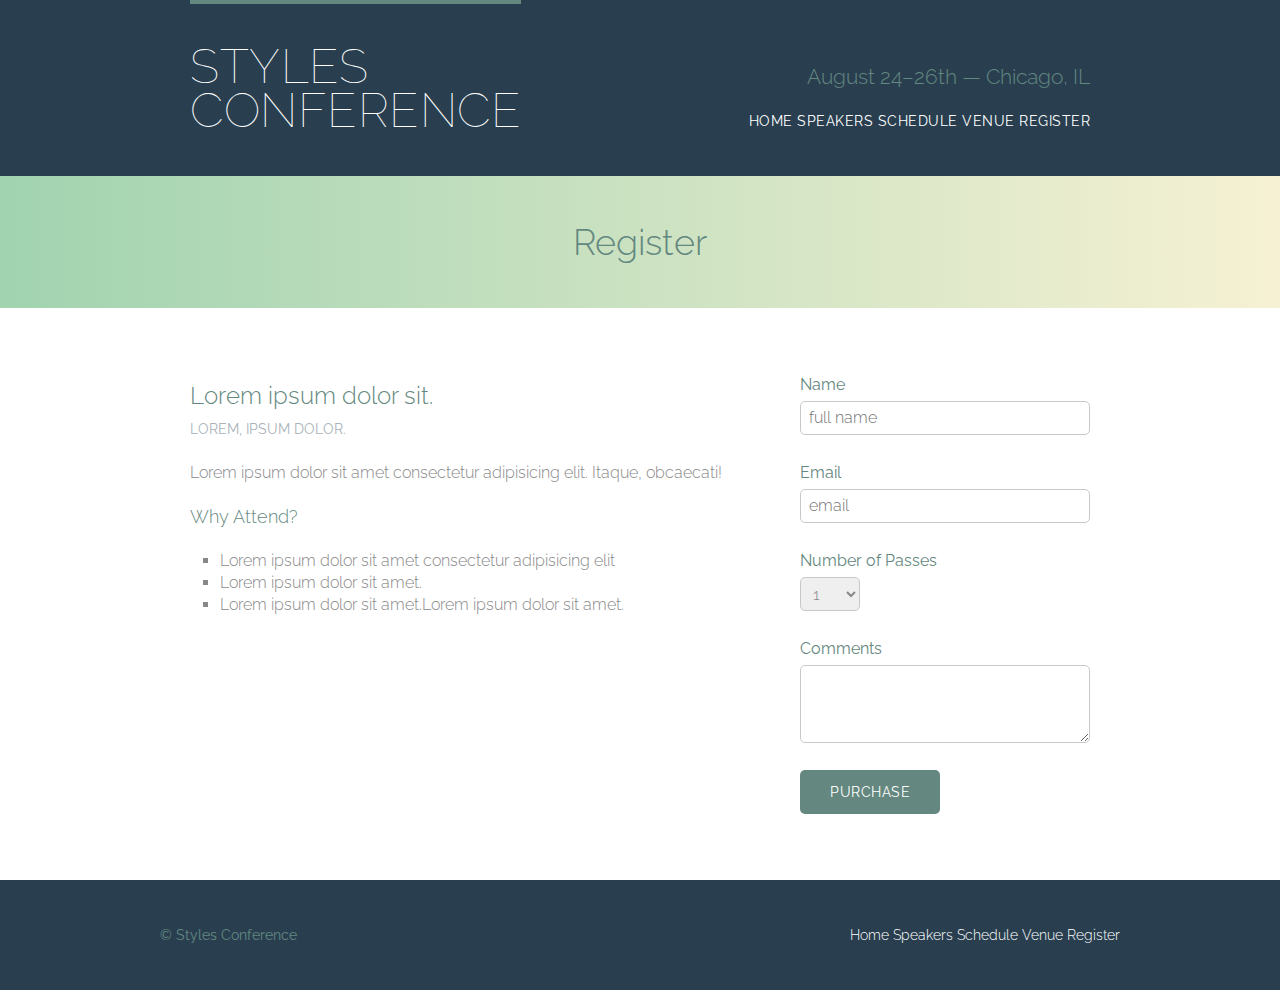
<file: register.html>
<!DOCTYPE html>
<html lang="en">

  <head>
    <meta charset="utf-8">
    <title>Styles Conference</title>
    <link rel="preconnect" href="https://fonts.googleapis.com">
    <link rel="preconnect" href="https://fonts.gstatic.com" crossorigin>
    <link href="https://fonts.googleapis.com/css2?family=Raleway:wght@100;300;400&display=swap" rel="stylesheet">
    <link rel="stylesheet" href="css/main.css">
  </head>

  <body>

    <!-- Header -->

    <header class="primary-header container group">

      <h1 class="logo">
        <a href="index.html">Styles<br> Conference</a>
      </h1>

      <div class="header-info">
        <h3 class="tagline">August 24&ndash;26th &mdash; Chicago, IL</h3>

        <nav class="nav primary-nav">
          <ul>
            <li><a href="index.html">Home</a></li>
            <li><a href="speakers.html">Speakers</a></li>
            <li><a href="schedule.html">Schedule</a></li>
            <li><a href="venue.html">Venue</a></li>
            <li><a href="register.html">Register</a></li>
          </ul>
        </nav>
      </div>

    </header>

    <!-- Main content -->
    <section class="row-alt">
      <div class="lead container">
        <h1>Register</h1>
      </div>
    </section>
    <section class="row">
      <div class="grid flex-grid">
        <section class="col-2-3">
          <h2>Lorem ipsum dolor sit.</h2>
          <h5>Lorem, ipsum dolor.</h5>
          <p>Lorem ipsum dolor sit amet consectetur adipisicing elit. Itaque, obcaecati!</p>
          <h4>Why Attend?</h4>
          <ul class="why-attend">
            <li>Lorem ipsum dolor sit amet consectetur adipisicing elit</li>
            <li>Lorem ipsum dolor sit amet.</li>
            <li>Lorem ipsum dolor sit amet.Lorem ipsum dolor sit amet.</li>
          </ul>
        </section><!--
        --><form class="col-1-3" action="#" method="post">
          <fieldset class="register-group">
            <label>
              Name
              <input type="text" name="name" placeholder="full name" required>
            </label>

            <label>
              Email
              <input type="input" name="email" placeholder="email" required>
            </label>

            <label>
              Number of Passes
              <select name="quantity" required>
                <option vlaue="1" selected>1</option>
                <option value="2">2</option>
                <option value="3">3</option>
                <option value="4">4</option>
                <option value="5">5</option>
              </select>
            </label>

            <label>
              Comments
              <textarea name="comments"></textarea>
            </label>
          </fieldset>
          <input class="btn btn-default" type="submit" name="submit" value="Purchase">
        </form>
      </div>
    </section>

    <!-- Footer -->

    <footer class="primary-footer container group">

      <small>&copy; Styles Conference</small>

      <nav class="nav">
        <ul>
          <li><a href="index.html">Home</a></li>
          <li><a href="speakers.html">Speakers</a></li>
          <li><a href="schedule.html">Schedule</a></li>
          <li><a href="venue.html">Venue</a></li>
          <li><a href="register.html">Register</a></li>
        </ul>
      </nav>

    </footer>

  </body>
</html>
</file>
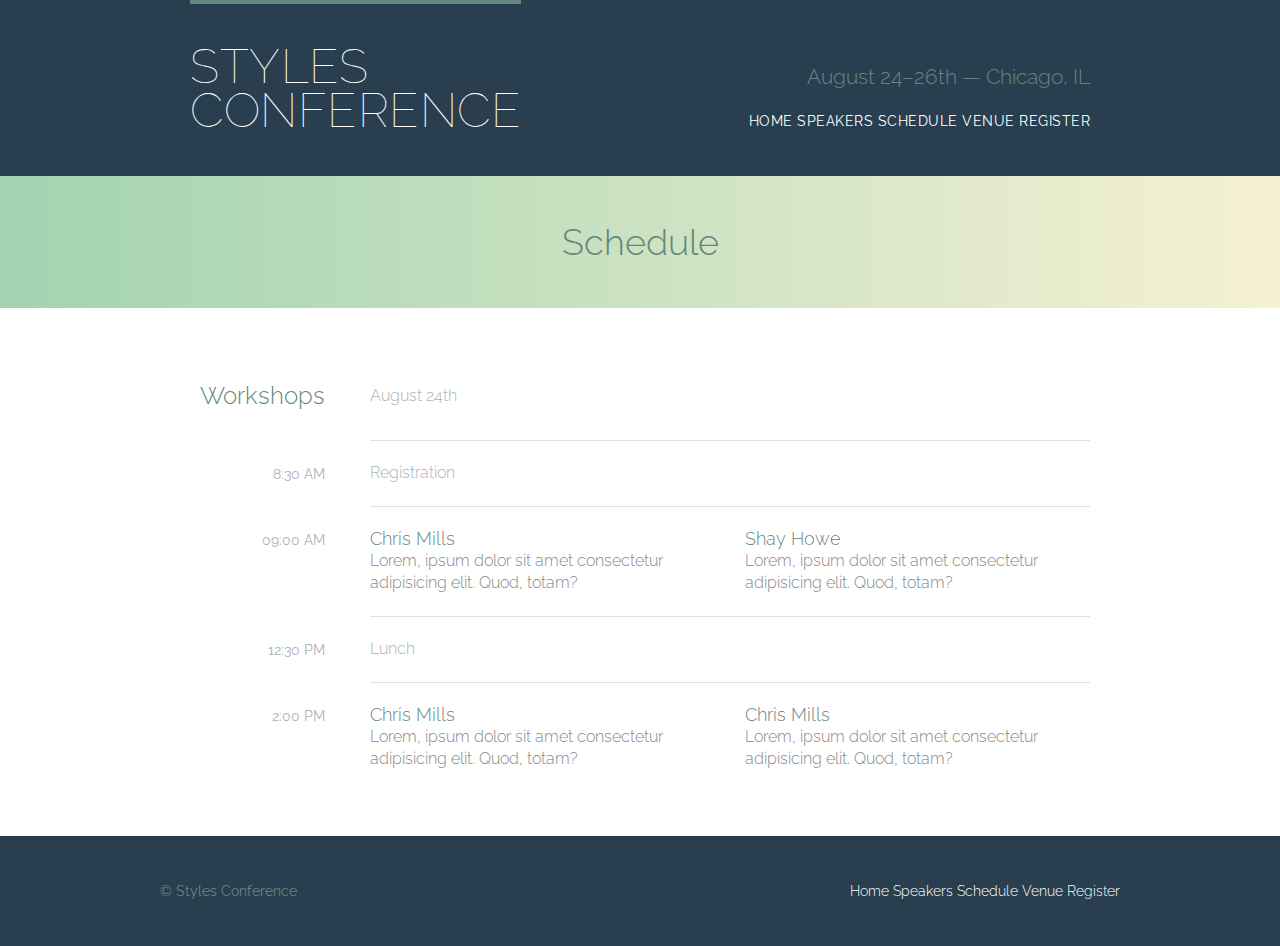
<file: schedule.html>
<!DOCTYPE html>
<html lang="en">

  <head>
    <meta charset="utf-8">
    <title>Styles Conference</title>
    <link rel="preconnect" href="https://fonts.googleapis.com">
    <link rel="preconnect" href="https://fonts.gstatic.com" crossorigin>
    <link href="https://fonts.googleapis.com/css2?family=Raleway:wght@100;300;400&display=swap" rel="stylesheet">
    <link rel="stylesheet" href="css/main.css">
  </head>

  <body>

    <!-- Header -->

    <header class="primary-header container group">

      <h1 class="logo">
        <a href="index.html">Styles<br> Conference</a>
      </h1>

      <div class="header-info">
        <h3 class="tagline">August 24&ndash;26th &mdash; Chicago, IL</h3>

        <nav class="nav primary-nav">
          <ul>
            <li><a href="index.html">Home</a></li>
            <li><a href="speakers.html">Speakers</a></li>
            <li><a href="schedule.html">Schedule</a></li>
            <li><a href="venue.html">Venue</a></li>
            <li><a href="register.html">Register</a></li>
          </ul>
        </nav>
      </div>

    </header>

    <!-- Main content -->
    <section class="row-alt">
      <div class="lead container">
        <h1>Schedule</h1>
      </div>
    </section>

    <section class="row">
      <div class="container">
        <table>
          <thead>
            <tr>
              <th scope="row">Workshops</th>
              <td class="schedule-offset" colspan="2">August 24th</td>
            </tr>
          </thead>
          <tbody>
            <tr>
              <th scope="row"><time datetime="08:30:00">8:30 AM</time></th>
              <td class="schedule-offset" colspan="2">Registration</td>
            </tr>
            <tr>
              <th scope="row"><time datetime="09:00:00">09:00 AM</time></th>
              <td>
              <a href="speakers.html#chris-mills">
                <h4>Chris Mills</h4>
                Lorem, ipsum dolor sit amet consectetur adipisicing elit. Quod, totam?
              </a>
              </td>
              <td>
                <a href="speakers.html#shay-howe">
                  <h4>Shay Howe</h4>
                  Lorem, ipsum dolor sit amet consectetur adipisicing elit. Quod, totam?
                </a>
                </td>
            </tr>
            <tr>
              <th scope="row"><time datetime="12:30:00">12:30 PM</time></th>
              <td class="schedule-offset" colspan="2">
                Lunch
              </td>
            </tr>
            <tr>
              <th scope="row"><time datetime="14:00">2:00 PM</time></th>
              <td>
                <a href="speakers.html#chris-mills">
                  <h4>Chris Mills</h4>
                  Lorem, ipsum dolor sit amet consectetur adipisicing elit. Quod, totam?
                </a>
              </td>
              <td>
                <a href="speakers.html#chris-mills">
                  <h4>Chris Mills</h4>
                  Lorem, ipsum dolor sit amet consectetur adipisicing elit. Quod, totam?
                </a>
              </td>
            </tr>
          </tbody>
        </table>
      </div>
    </section>

    <!-- Footer -->

    <footer class="primary-footer container group">

      <small>&copy; Styles Conference</small>

      <nav class="nav">
        <ul>
          <li><a href="index.html">Home</a></li>
          <li><a href="speakers.html">Speakers</a></li>
          <li><a href="schedule.html">Schedule</a></li>
          <li><a href="venue.html">Venue</a></li>
          <li><a href="register.html">Register</a></li>
        </ul>
      </nav>

    </footer>

  </body>
</html>
</file>
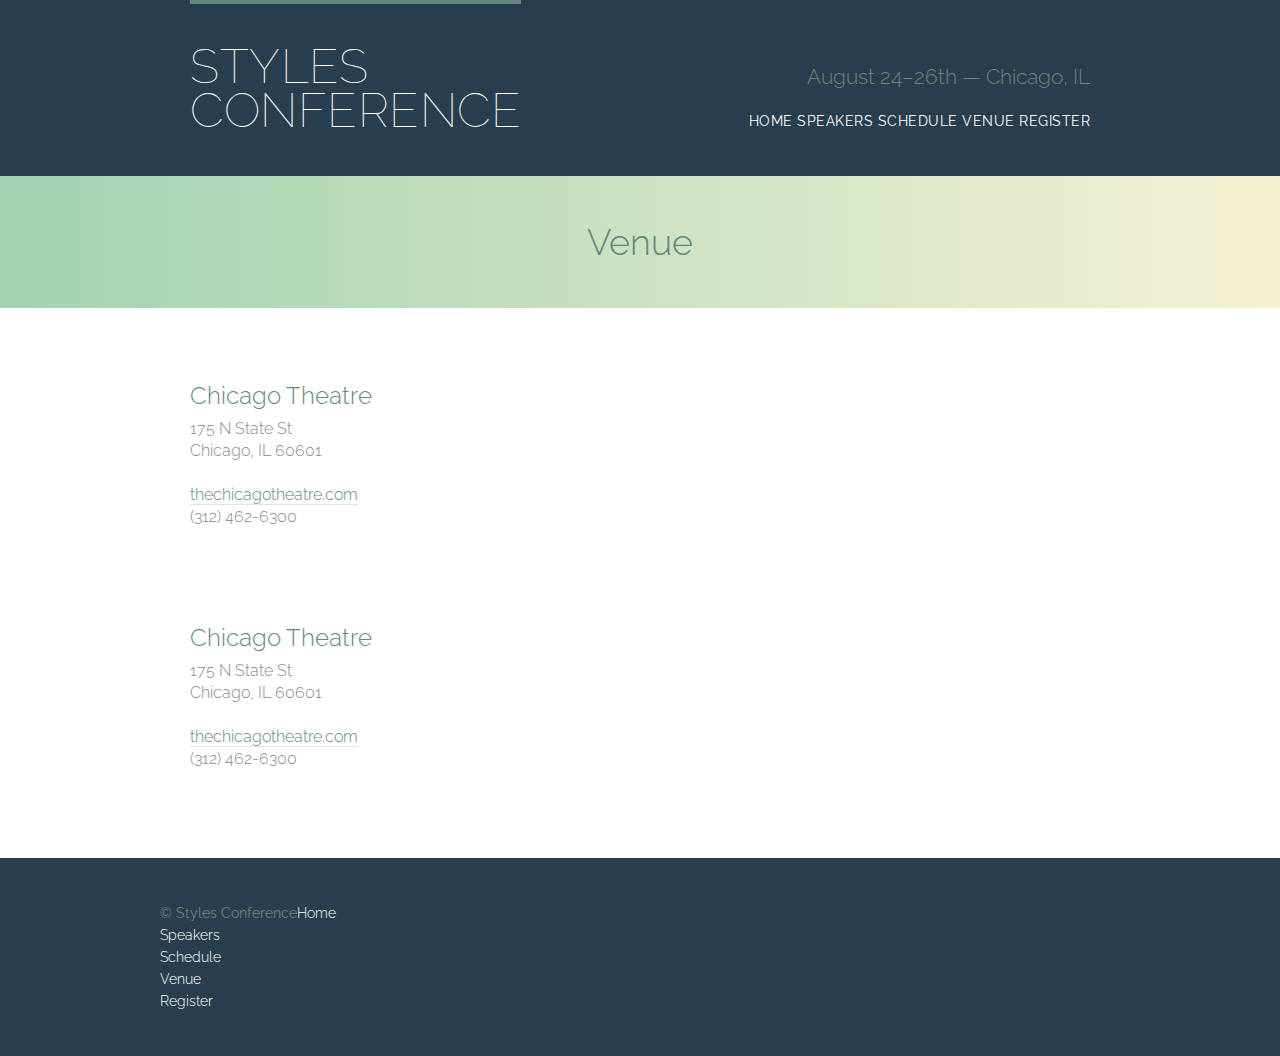
<file: venue.html>
<!DOCTYPE html>
<html lang="en">

  <head>
    <meta charset="utf-8">
    <title>Styles Conference</title>
    <link rel="preconnect" href="https://fonts.googleapis.com">
    <link rel="preconnect" href="https://fonts.gstatic.com" crossorigin>
    <link href="https://fonts.googleapis.com/css2?family=Raleway:wght@100;300;400&display=swap" rel="stylesheet">
    <link rel="stylesheet" href="css/main.css">
  </head>

  <body>

    <!-- Header -->

    <header class="primary-header container group">

      <h1 class="logo">
        <a href="index.html">Styles<br> Conference</a>
      </h1>

      <div class="header-info">
        <h3 class="tagline">August 24&ndash;26th &mdash; Chicago, IL</h3>

        <nav class="nav primary-nav">
          <ul>
            <li><a href="index.html">Home</a></li>
            <li><a href="speakers.html">Speakers</a></li>
            <li><a href="schedule.html">Schedule</a></li>
            <li><a href="venue.html">Venue</a></li>
            <li><a href="register.html">Register</a></li>
          </ul>
        </nav>
      </div>

    </header>

    <!-- Main content -->
    <section class="row-alt">
      <div class="lead container">
        <h1>Venue</h1>
      </div>
    </section>

    <section class="row">
      <div class="grid">
        <section class="venue-theatre flex-grid">
          <div class="col-1-3">
            <h2>Chicago Theatre</h2>
            <p>175 N State St <br> Chicago, IL 60601</p>
            <p><a href="http://www.thechicagotheatre.com/">thechicagotheatre.com</a> <br> (312) 462-6300</p>
          </div><!--
          --><iframe class="col-2-3" src="https://www.google.com/maps/embed?pb=!1m5!3m3!1m2!1s0x880e2ca55810a493%3A0x4700ddf60fcbfad6!2schicago+theatre!5e0!3m2!1sen!2sus!4v1388701393606""></iframe>
        </section>
        <section class="venue-hotel flex-grid">
          <div class="col-1-3">
            <h2>Chicago Theatre</h2>
            <p>175 N State St <br> Chicago, IL 60601</p>
            <p><a href="http://www.thechicagotheatre.com/">thechicagotheatre.com</a> <br> (312) 462-6300</p>
          </div><!--
          --><iframe class="col-2-3" src="https://www.google.com/maps/embed?pb=!1m5!3m3!1m2!1s0x880e2ca55810a493%3A0x4700ddf60fcbfad6!2schicago+theatre!5e0!3m2!1sen!2sus!4v1388701393606""></iframe>
        </section>
      </div>
    </section>

    <!-- Footer -->

    <footer class="primary-footer container">

      <small>&copy; Styles Conference</small>

      <nav>
        <ul>
          <li><a href="index.html">Home</a></li>
          <li><a href="speakers.html">Speakers</a></li>
          <li><a href="schedule.html">Schedule</a></li>
          <li><a href="venue.html">Venue</a></li>
          <li><a href="register.html">Register</a></li>
        </ul>
      </nav>

    </footer>

  </body>
</html>
</file>
<file: css/main.css>
/* http://meyerweb.com/eric/tools/css/reset/
   v2.0 | 20110126
   License: none (public domain)
*/

html,
body,
div,
span,
applet,
object,
iframe,
h1,
h2,
h3,
h4,
h5,
h6,
p,
blockquote,
pre,
a,
abbr,
acronym,
address,
big,
cite,
code,
del,
dfn,
em,
img,
ins,
kbd,
q,
s,
samp,
small,
strike,
strong,
sub,
sup,
tt,
var,
b,
u,
i,
center,
dl,
dt,
dd,
ol,
ul,
li,
fieldset,
form,
label,
legend,
table,
caption,
tbody,
tfoot,
thead,
tr,
th,
td,
article,
aside,
canvas,
details,
embed,
figure,
figcaption,
footer,
header,
hgroup,
menu,
nav,
output,
ruby,
section,
summary,
time,
mark,
audio,
video {
  margin: 0;
  padding: 0;
  border: 0;
  font-size: 100%;
  font: inherit;
  vertical-align: baseline;
}

/* HTML5 display-role reset for older browsers */
article,
aside,
details,
figcaption,
figure,
footer,
header,
hgroup,
menu,
nav,
section {
  display: block;
}

body {
  line-height: 1;
}

ol,
ul {
  list-style: none;
}

blockquote,
q {
  quotes: none;
}

blockquote:before,
blockquote:after,
q:before,
q:after {
  content: '';
  content: none;
}

table {
  border-collapse: collapse;
  border-spacing: 0;
}

/*
  ========================================
  Grid
  ========================================
*/
*,
*:before,
*:after {
  -webkit-box-sizing: border-box;
     -moz-box-sizing: border-box;
          box-sizing: border-box;
}

/*
  ========================================
  Clearfix
  ========================================
*/
.group:before,
.group:after {
  content: "";
  display: table;
}

.group:after {
  clear: both;
}

.group {
  clear: both;
  *zoom: 1;
}

/*
  ========================================
  Rows
  ========================================
*/
.row,
.row-alt {
  min-width: 960px;
}

.row {
  background: #fff;
  padding: 66px 0 44px 0;
}

.row-alt {
  background: #cbe2c1;
  background: -webkit-linear-gradient(to right, #a1d3b0, #f6f1d3);
  background: -moz-linear-gradient(to right, #a1d3b0, #f6f1d3);
  background: linear-gradient(to right, #a1d3b0, #f6f1d3);
  padding: 44px 0 22px 0;
}

/*
  ========================================
  Typography
  ========================================
*/
h1, h3, h4, h5, p {
  margin-bottom: 22px;
}

.container,
.grid {
  margin: 0 auto;
  width: 960px;
}

.flex-grid {
  display: flex;
}

.container {
  padding: 0 30px;
}

.col-1-3 {
  flex: 1;
}

.col-2-3 {
  flex: 2;
}

.col-1-3, .col-2-3 {
  vertical-align: top;
}

.grid,
.col-1-3,
.col-2-3 {
  padding: 0 15px;
}

/*
  ========================================
  Leads
  ========================================
*/
.lead {
  text-align: center;
}

.lead p {
  font-size: 21px;
  line-height: 33px;
}

/*
  ========================================
  Buttons
  ========================================
*/
.btn {
  border-radius: 5px;
  color: #fff;
  cursor: pointer;
  display: inline-block;
  margin: 0;
  font-weight: 400;
  letter-spacing: .5px;
  text-transform: uppercase;
}

.btn-alt {
  border: 1px solid #dfe2e5;
  padding: 10px 30px;
}

.btn-alt:hover {
  background: #fff;
  color: #648880;
}

.btn-default {
  border: 0;
  background: #648880;
  padding: 11px 30px;
  font-size: 14px;
}

.btn-default:hover {
  background: #77a198;
}

/*
  ========================================
  Primary header
  ========================================
*/
.primary-header {
  display: flex;
}

.header-info {
  flex-flow: column wrap;
  flex: 2;
}

.logo {
  border-top: 4px solid #648880;
  padding: 40px 0 22px 0;
  font-size: 48px;
  line-height: 44px;
  letter-spacing: .5px;
  text-transform: uppercase;
  font-weight: 100;
}

.tagline {
  margin: 66px 0 22px 0;
  text-align: right;
}

.primary-nav {
  font-size: 14px;
  font-weight: 400;
  text-transform: uppercase;
  letter-spacing: .5px;
}
/*
  ========================================
  Navigation
  ========================================
*/
.nav {
  text-align: right;
}

.nav li {
  display: inline-block;
  vertical-align: top;
}

.nav li:last-child {
  margin-right: 0;
}
/*
  ========================================
  Primary footer
  ========================================
*/
.primary-footer small {
  float: left;
  font-weight: 400;
}

.primary-footer {
  color: #648880;
  font-size: 14px;
  padding: 44px 0;
}

/*
  ========================================
  Home
  ========================================
*/
.hero {
  line-height: 44px;
  padding: 22px 80px 66px 80px;
  text-align: center;
  color: #fff;
}

.hero h2 {
  font-size: 36px;
}

.hero p {
  font-size: 24px;
  font-weight: 100;
  letter-spacing: 1px;
}

.teaser a:hover h3 {
  color: #a9b2b9;
}

.teaser img {
  border-radius: 5px;
  display: block;
  margin-bottom: 22px;
  max-width: 100%;
}

/*
  ========================================
  Custom styles
  ========================================
*/
body {
  background: #293f50;
  color: #888;
  font: 300 16px/22px "Raleway", "Open Sans", Helvetica, Arial, sans-serif;
}

h1, h2, h3, h4 {
  color: #648880;
}

h1 {
  font-size: 36px;
  line-height: 44px;
}

h2 {
  font-size: 24px;
  line-height: 44px;
}

h3 {
  font-size: 21px;
}

h4 {
  font-size: 18px;
}

h5 {
  color: #a9b2b9;
  font-size: 14px;
  font-weight: 400;
  text-transform: uppercase;
}

strong {
  font-weight: 400;
}

cite, em {
  font-style: italic;
}

/*
  ========================================
  Links
  ========================================
*/
.primary-header a,
.primary-footer a {
  color: #fff;
}

.primary-header a:hover,
.primary-footer a:hover {
  color: #648880;
}

a:hover {
  color: #a9b2b9;
}

a {
  color: #648880;
  text-decoration: none;
}

p a {
  border-bottom: 1px solid #dfe2e5;
}

/*
  ========================================
  Speakers
  ========================================
*/
.speaker-info {
  border: 1px solid #dfe2e5;
  border-radius: 5px;
  margin-top: 88px;
  /* padding: 22px 0; */
  padding-bottom: 22px;
  text-align: center;
}

.speaker {
  margin-bottom: 44px;
}

.speaker-info img {
  border-radius: 50%;
  height: 130px;
  margin: -66px 0 22px 0;
  vertical-align: top;
}

/*
  ========================================
  Venue
  ========================================
*/
.venue-theatre {
  margin-bottom: 66px;
}

.venue-hotel {
  margin-bottom: 22px;
}

.venue-map {
  height: 264px;
}

/*
  ========================================
  Register
  ========================================
*/
.why-attend {
  list-style: square;
  margin: 0 0 22px 30px;
}

form {
  margin-bottom: 22px;
}

input, select, textarea {
  font: 300 16px/22px "Lato", "Raleway", sans-serif;
}

.register-group label {
  color: #648880;
  cursor: pointer;
  font-weight: 400;
}

.register-group input,
.register-group select,
.register-group textarea {
  border: 1px solid #c6c9cc;
  border-radius: 5px;
  color: #888;
  display: block;
  margin: 5px 0 27px 0;
  padding: 5px 8px;
}

.register-group input,
.register-group textarea {
  width: 100%;
}

.register-group select {
  height: 34px;
  width: 60px;
}

.register-group textarea {
  height: 78px;
}

/*
  ========================================
  Schedule
  ========================================
*/
table {
  margin-bottom: 44px;
  width: 100%;
}

table:last-child {
  margin-bottom: 0;
}

th,
td {
  padding-bottom: 22px;
  vertical-align: top;
}

th {
  padding-right: 45px;
  text-align: right;
  width: 20%;
}

td {
  width: 40%;
}

thead {
  line-height: 44px;
}

thead th {
  color: #648880;
  font-size: 24px;
}

tbody th {
  color: #a9b2b9;
  font-size: 14px;
  font-weight: 400;
  padding-top: 22px;
  text-transform: uppercase;
}

tbody td {
  border-top: 1px solid #dfe2e5;
  padding-top: 21px;
}

/* give some spaces to elements that span one column */
tbody td:first-of-type {
  padding-right: 15px;
}

tbody td:last-of-type {
  padding-left: 15px;
}

/* Elements with two columns do not need be added extra padding */
tbody td:only-of-type {
  padding-left: 0;
  padding-right: 0;
}

table a {
  color: #888;
}

table h4 {
  margin-bottom: 0;
}

.schedule-offset {
  color: #a9b2b9;
}
</file>
